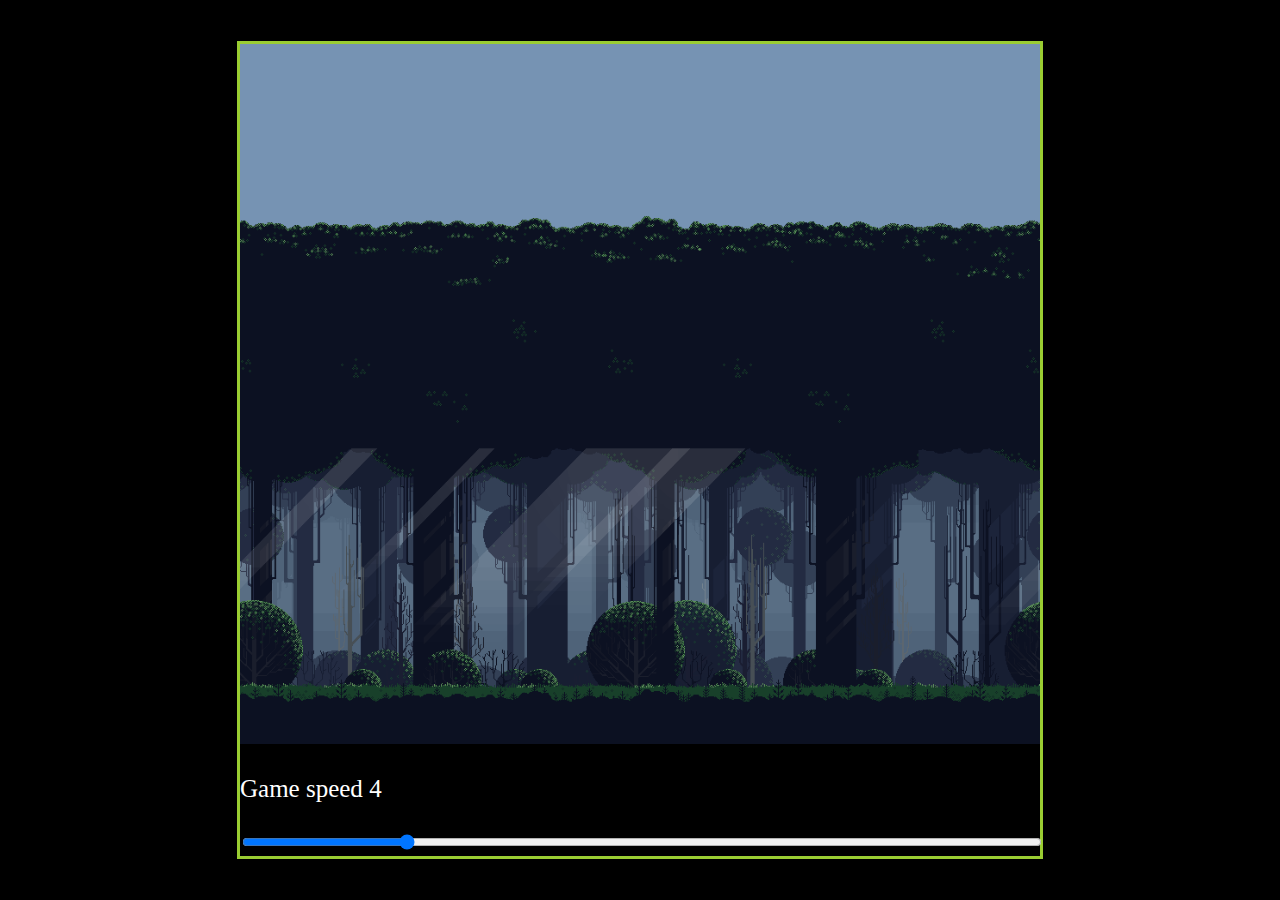
<file: Background/index.html>
<!DOCTYPE html>
<html lang="en">
  <head>
    <meta charset="UTF-8" />
    <meta http-equiv="X-UA-Compatible" content="IE=edge" />
    <meta name="viewport" content="width=device-width, initial-scale=1.0" />
    <title>Parallax Backgrounds</title>
    <link rel="stylesheet" href="style.css" />
  </head>
  <body>
    <div id="container">
      <canvas id="canvas1"></canvas>
      <p>Game speed <span id="showGameSpeed"></span></p>
      <input
        type="range"
        min="0"
        max="20"
        value="5"
        class="slider"
        id="slider"
      />
    </div>
  </body>
  <script src="script.js"></script>
</html>
</file>
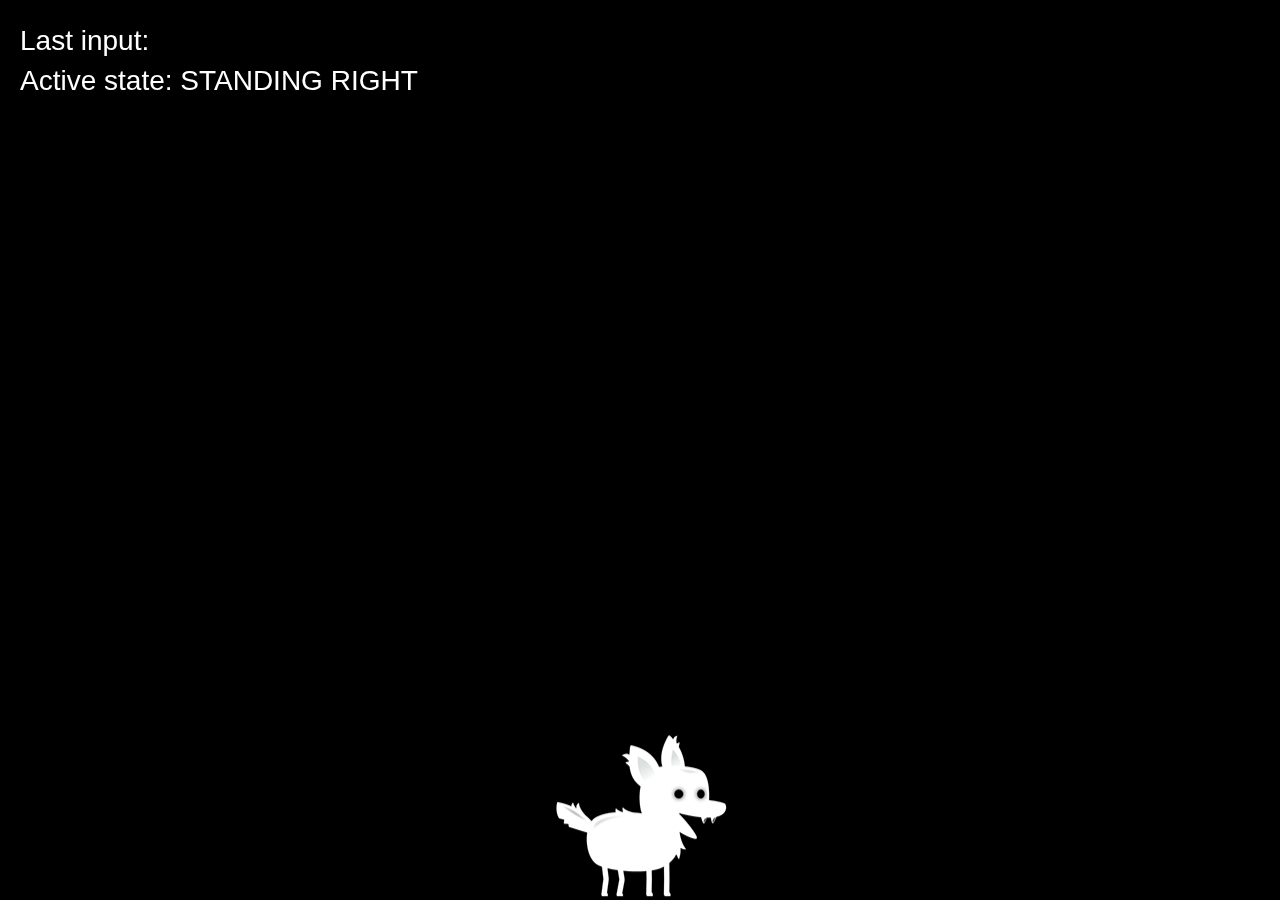
<file: Game2/index.html>
<!DOCTYPE html>
<html lang="en">
  <head>
    <meta charset="UTF-8" />
    <meta http-equiv="X-UA-Compatible" content="IE=edge" />
    <meta name="viewport" content="width=device-width, initial-scale=1.0" />
    <title>Document</title>
    <link rel="stylesheet" href="styles.css" />
  </head>
  <body>
    <canvas id="canvas1"></canvas>
    <img id="dogImage" src="dog.png" />
    <h1 id="loading">LOADING...</h1>

    <script type="module" src="script.js"></script>
  </body>
</html>
</file>
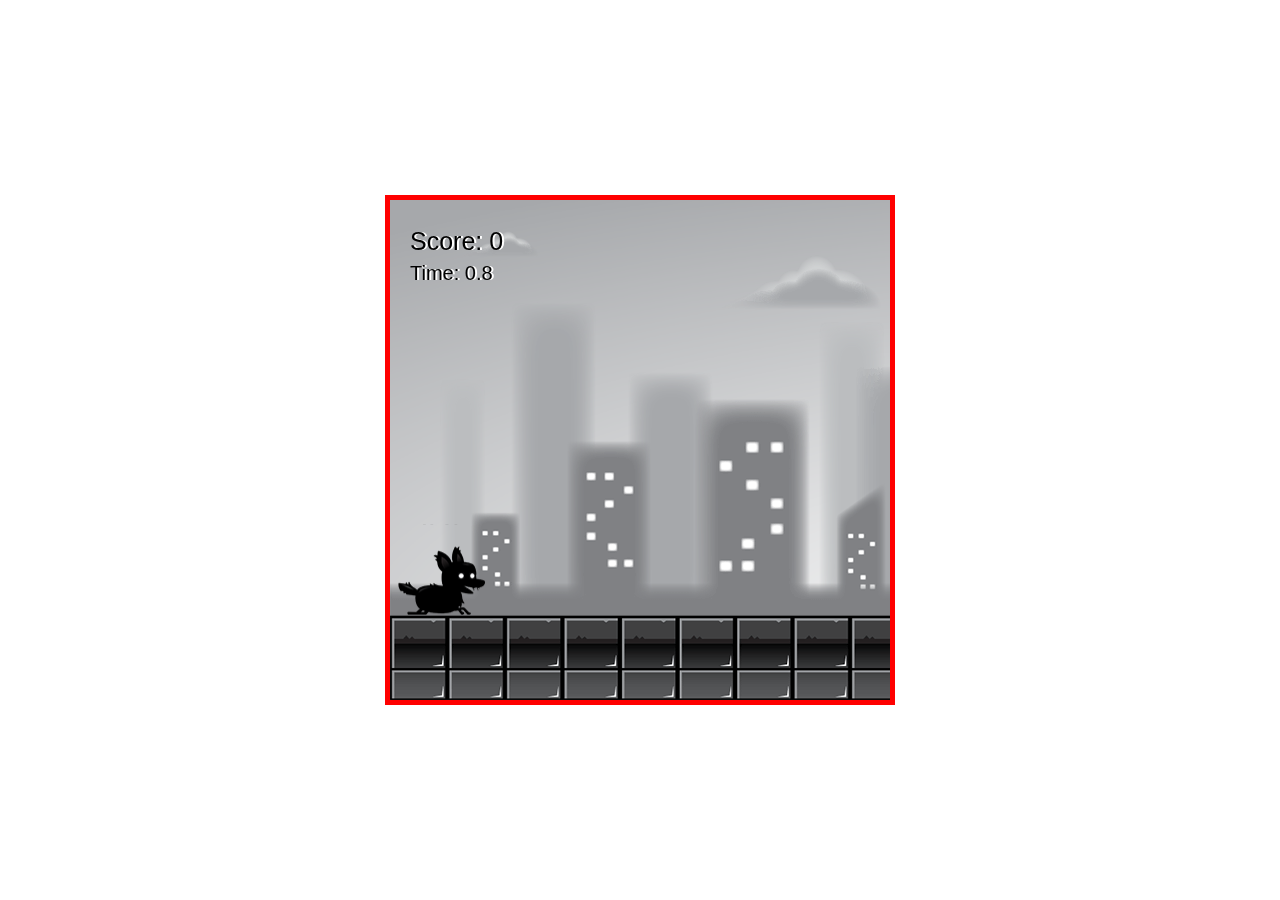
<file: Game3/index.html>
<!DOCTYPE html>
<html lang="en">
  <head>
    <meta charset="UTF-8" />
    <meta http-equiv="X-UA-Compatible" content="IE=edge" />
    <meta name="viewport" content="width=device-width, initial-scale=1.0" />
    <title>Document</title>
    <link rel="stylesheet" href="styles.css" />
  </head>
  <body>
    <canvas id="canvas1"></canvas>
    <img id="player" src="player.png" />
    <img id="layer1" src="layer-1.png" />
    <img id="layer2" src="layer-2.png" />
    <img id="layer3" src="layer-3.png" />
    <img id="layer4" src="layer-4.png" />
    <img id="layer5" src="layer-5.png" />
    <img id="enemy_plant" src="enemy_plant.png" />
    <img id="enemy_spider" src="enemy_spider_big.png" />
    <img id="enemy_fly" src="enemy_fly.png" />
    <img id="fire" src="fire.png" />
    <img id="collisionAnimation" src="boom.png" />
    <script type="module" src="main.js"></script>
  </body>
</html>
</file>
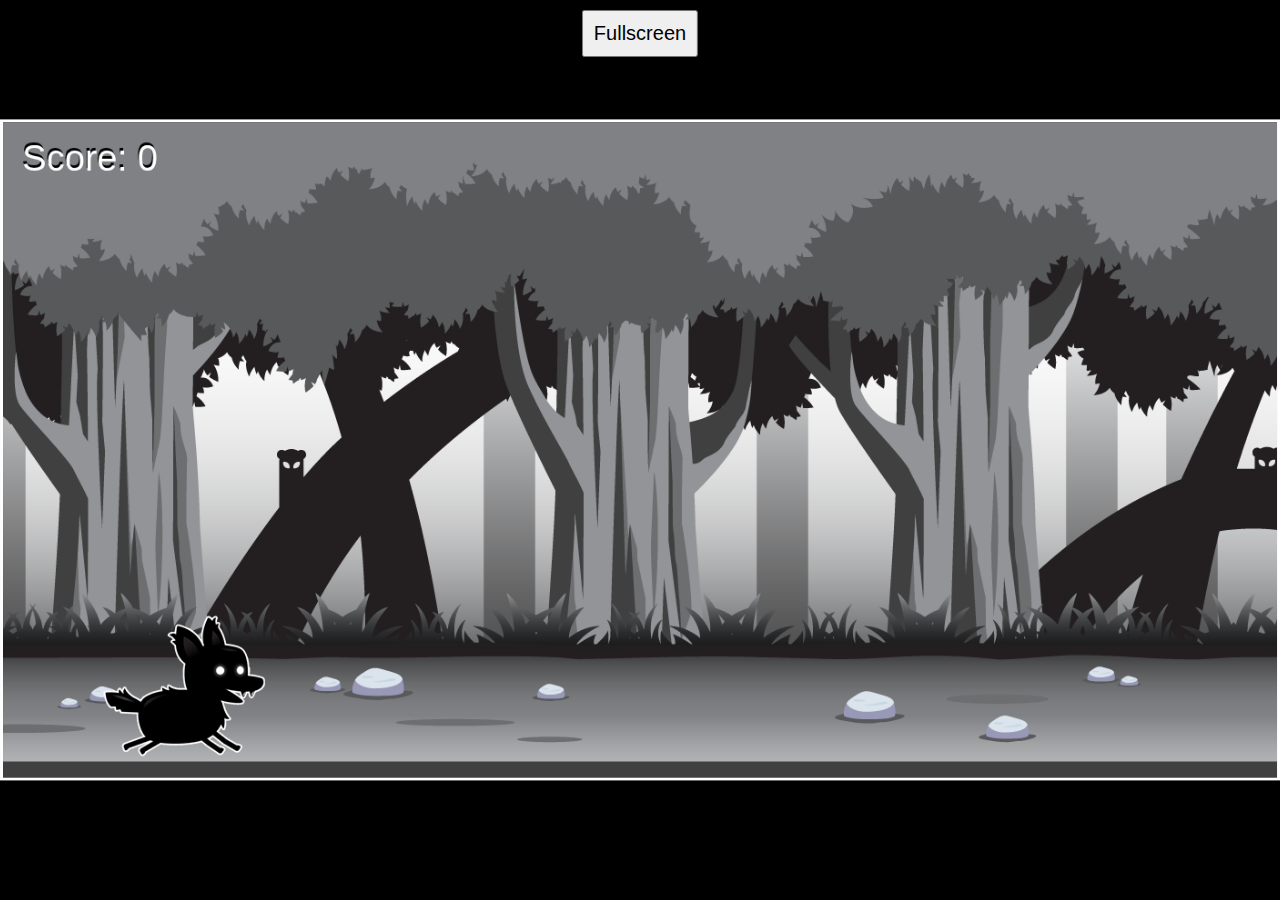
<file: GameNo1/index.html>
<!DOCTYPE html>
<html lang="en">
  <head>
    <meta charset="UTF-8" />
    <meta http-equiv="X-UA-Compatible" content="IE=edge" />
    <meta name="viewport" content="width=device-width, initial-scale=1.0" />
    <title>Side scroller Game</title>
    <link rel="stylesheet" href="styles.css" />
  </head>
  <body>
    <canvas id="canvas1"></canvas>
    <img id="background" src="background.png" alt="" />
    <img id="enemy" src="enemy_worm.png" alt="" />
    <img id="playerImage" src="player.png" alt="" />
    <button id="fullScreenButton">Fullscreen</button>
    <script src="script.js"></script>
  </body>
</html>
</file>
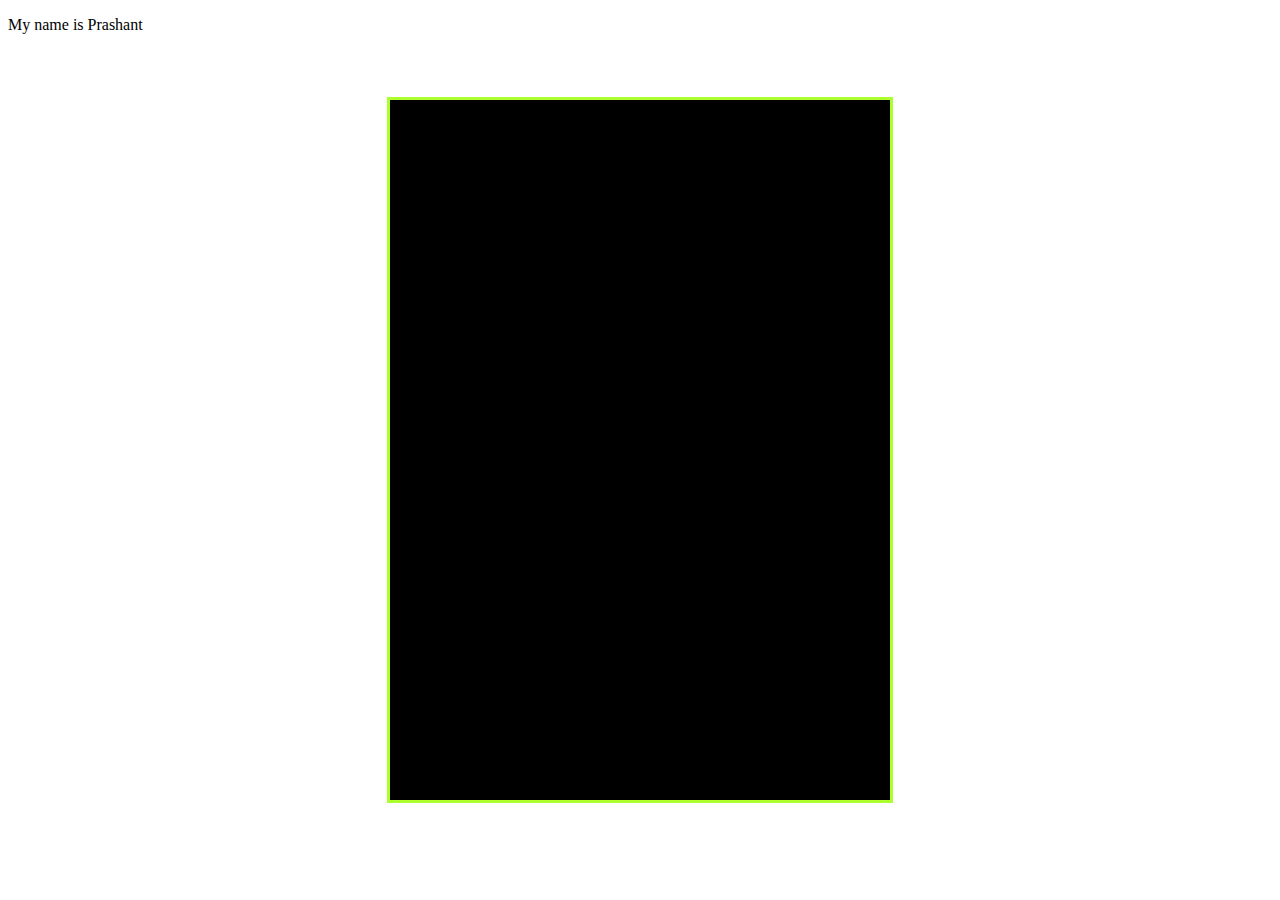
<file: miniProject4/index.html>
<!DOCTYPE html>
<html lang="en">
  <head>
    <meta charset="UTF-8" />
    <meta http-equiv="X-UA-Compatible" content="IE=edge" />
    <meta name="viewport" content="width=device-width, initial-scale=1.0" />
    <title>Collision Detection</title>
    <link rel="stylesheet" href="styles.css" />
  </head>
  <body>
    <p id="myname">My name is Prashant</p>
    <canvas id="canvas1"></canvas>
    <script src="script.js"></script>
  </body>
</html>
</file>
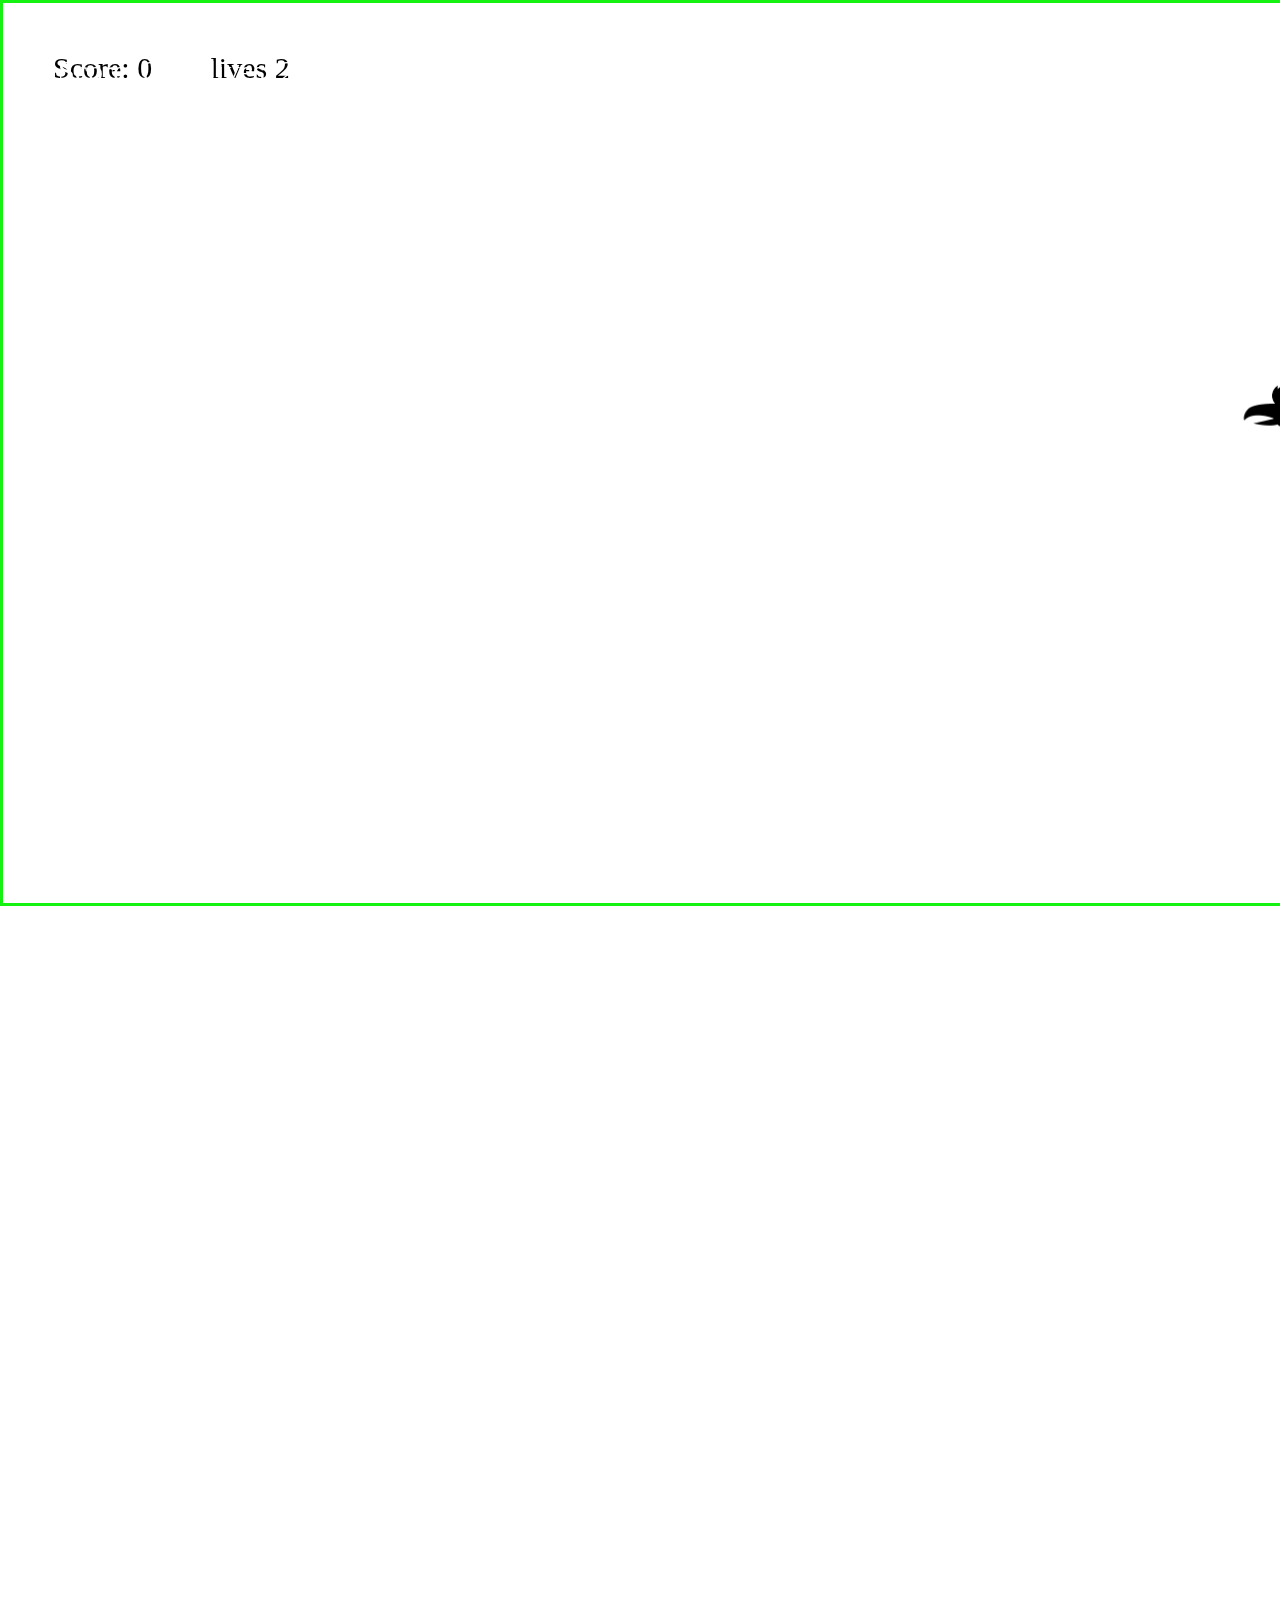
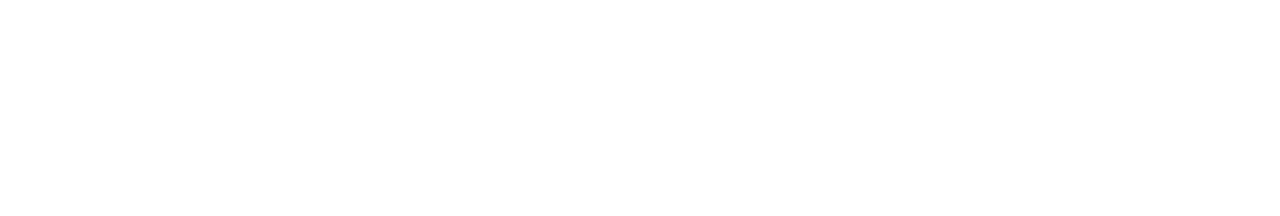
<file: miniProject5/index.html>
<!DOCTYPE html>
<html lang="en">
  <head>
    <meta charset="UTF-8" />
    <meta http-equiv="X-UA-Compatible" content="IE=edge" />
    <meta name="viewport" content="width=device-width, initial-scale=1.0" />
    <link rel="stylesheet" href="styles.css" />
    <title>GameNo.1</title>
  </head>
  <body>
    <canvas id="collisionCanvas"></canvas>
    <canvas id="canvas1"></canvas>
    <script src="script.js"></script>
  </body>
</html>
</file>
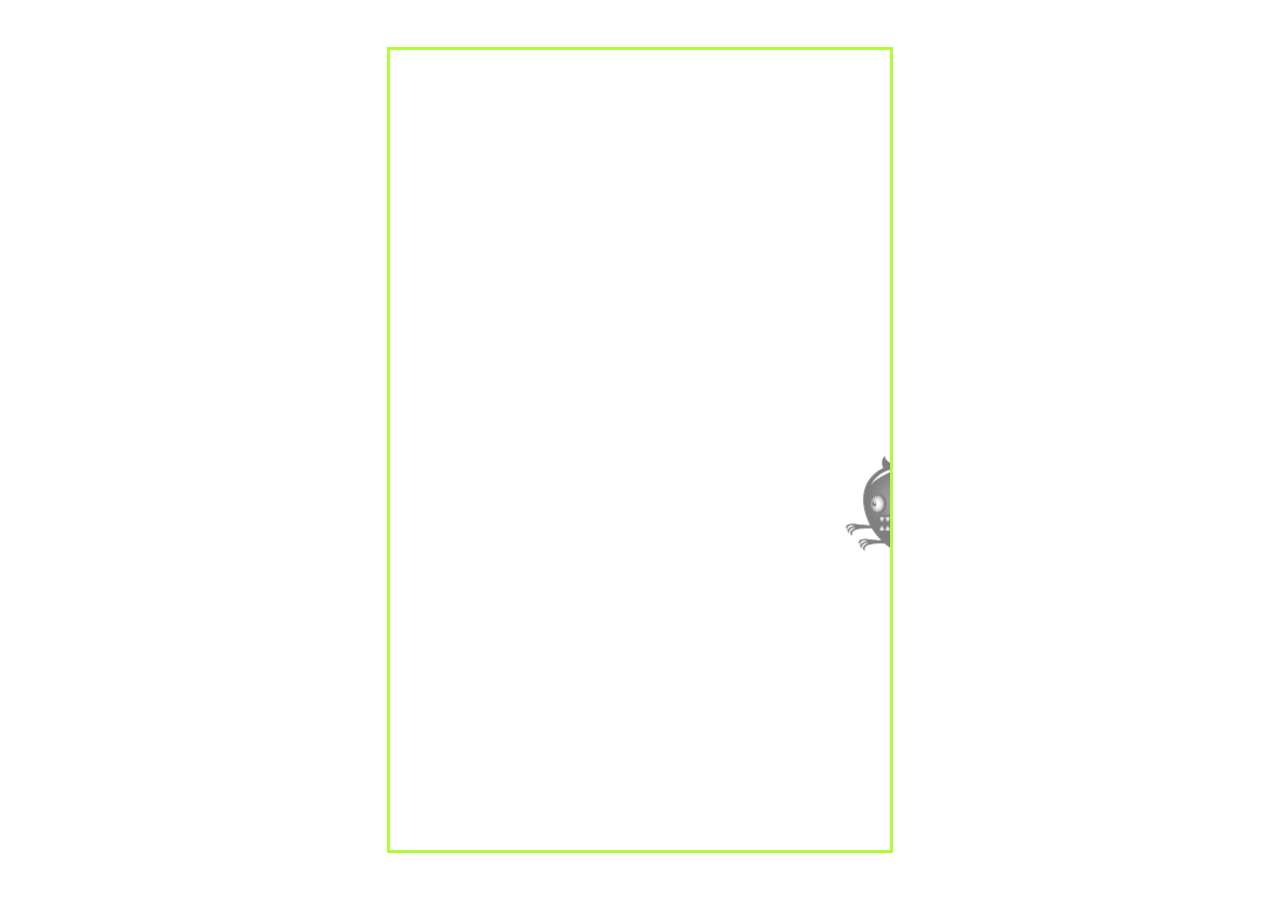
<file: miniProject6/index.html>
<!DOCTYPE html>
<html lang="en">
  <head>
    <meta charset="UTF-8" />
    <meta http-equiv="X-UA-Compatible" content="IE=edge" />
    <meta name="viewport" content="width=device-width, initial-scale=1.0" />
    <link rel="stylesheet" href="styles.css" />
    <title>Enemy types with javasript</title>
  </head>
  <body>
    <canvas id="canvas1"></canvas>
    <img id="worm" src="enemy_worm.png" />
    <img id="spider" src="enemy_spider.png" />
    <img id="ghost" src="enemy_ghost.png" />
    <script src="script.js"></script>
  </body>
</html>
</file>
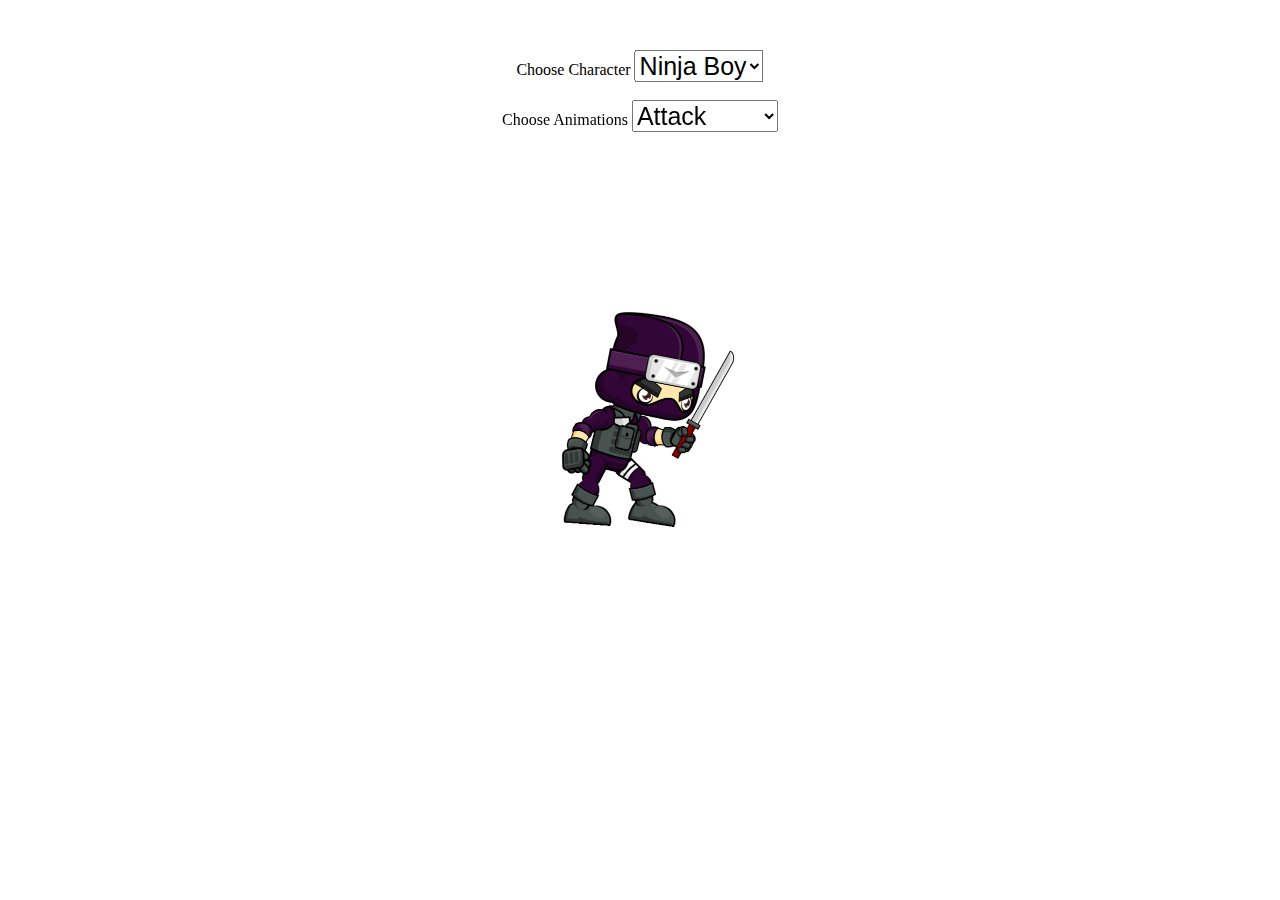
<file: Ninjas/index.html>
<!DOCTYPE html>
<html lang="en">
  <head>
    <meta charset="UTF-8" />
    <meta http-equiv="X-UA-Compatible" content="IE=edge" />
    <meta name="viewport" content="width=device-width, initial-scale=1.0" />
    <link rel="stylesheet" href="styles.css" />
    <title>Document</title>
  </head>
  <body>
    <canvas id="canvas" width="600" height="600"></canvas>
    <div class="chooseHero">
      <label for="character">Choose Character</label>
      <select name="character" id="character">
        <option value="0">Ninja Boy</option>
        <option value="1">Ninja Girl</option>
      </select>
    </div>
    <div class="controls">
      <label for="animations">Choose Animations</label>
      <select name="animations" id="animations">
        <option value="attack">Attack</option>
        <option value="climb">Climb</option>
        <option value="dead">dead</option>
        <option value="glide">glide</option>
        <option value="idle">idle</option>
        <option value="jump">jump</option>
        <option value="jumpAttack">jumpAttack</option>
        <option value="jumpThrow">jumpThrow</option>
        <option value="run">run</option>
        <option value="slide">slide</option>
        <option value="throw">throw</option>
      </select>
    </div>
  </body>
  <script src="script.js"></script>
</html>
</file>
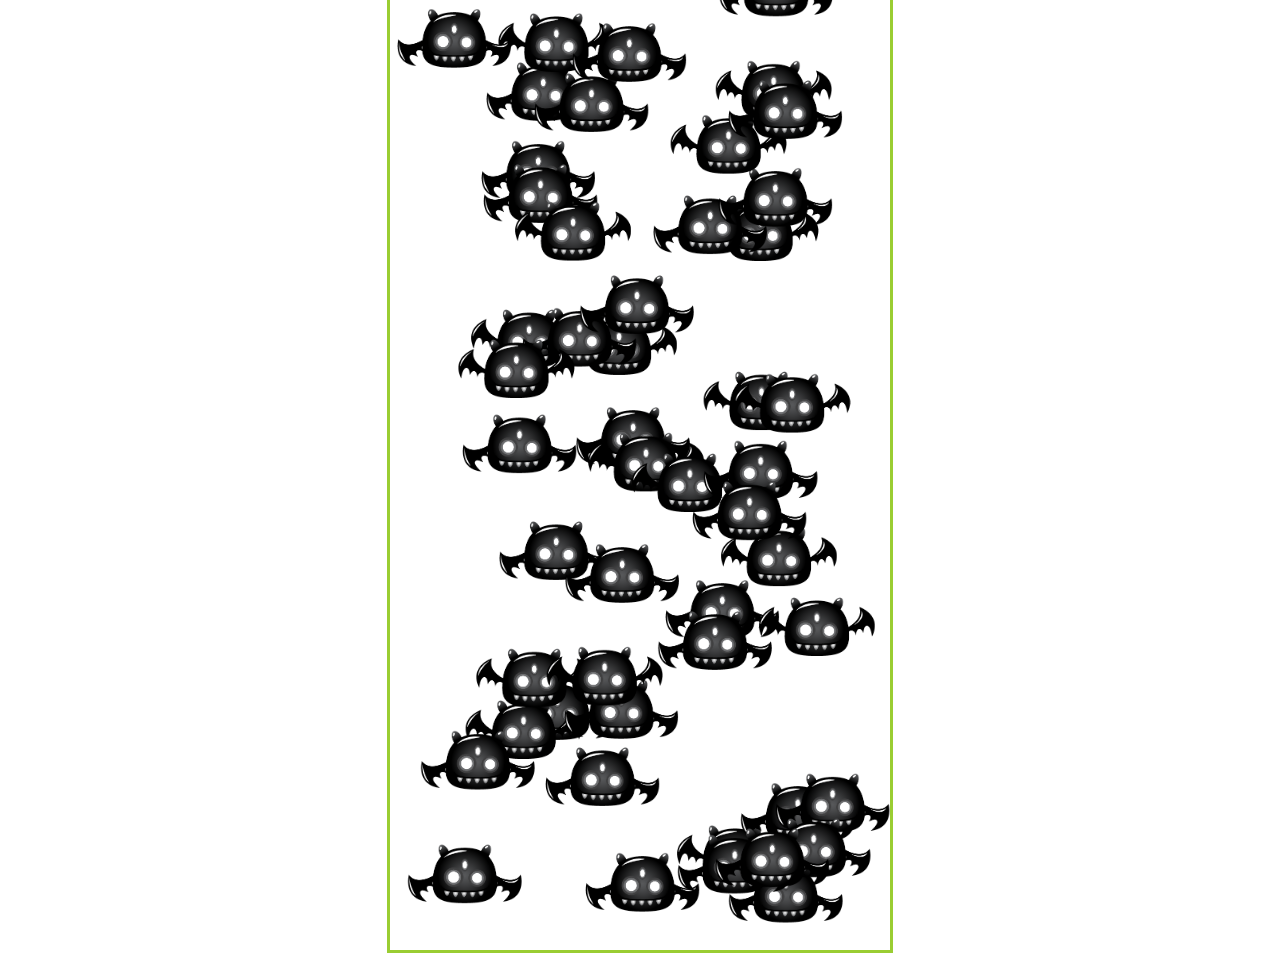
<file: miniProject3/EnemyPattern1/index.html>
<!DOCTYPE html>
<html lang="en">
  <head>
    <meta charset="UTF-8" />
    <meta http-equiv="X-UA-Compatible" content="IE=edge" />
    <meta name="viewport" content="width=device-width, initial-scale=1.0" />
    <link rel="stylesheet" href="styles.css" />
    <title>NPC movement Animation</title>
  </head>
  <body>
    <canvas id="canvas1"></canvas>
    <script src="script.js"></script>
  </body>
</html>
</file>
<file: Background/style.css>
body {
  background: black;
}
#container {
  position: absolute;
  width: 800px;
  transform: translate(-50%, -50%);
  top: 50%;
  left: 50%;
  border: 3px solid yellowgreen;
  font-size: 25px;
}
#canvas1 {
  position: relative;
  /* border: 3px solid greenyellow; */
  width: 800px;
  height: 700px;
  /* transform: translate(-50%, -50%);
  top: 50%;
  left: 50%; */
}
#slider {
  width: 100%;
}
p {
  color: white;
}
</file>
<file: Game2/styles.css>
* {
  margin: 0;
  padding: 0;
  box-sizing: border-box;
  font-family: 'Helvetica', cursive;
}
body {
  overflow: hidden;
}
canvas {
  background: black;
  top: 0;
  left: 0;
}
img {
  display: none;
}
#loading {
  position: absolute;
  top: 50%;
  width: 100%;
  text-align: center;
  font-size: 100px;
}
</file>
<file: Game3/styles.css>
* {
  margin: 0;
  padding: 0;
  box-sizing: border-box;
}
#canvas1 {
  border: 5px solid red;
  position: absolute;
  top: 50%;
  left: 50%;
  transform: translate(-50%, -50%);
  max-width: 100%;
  max-height: 100%;
}
#player {
  display: none;
}

#layer1,
#layer2,
#layer3,
#layer5,
#layer4,
#enemy_fly,
#enemy_plant,
#enemy_spider,
#fire,
#collisionAnimation {
  display: none;
}
</file>
<file: GameNo1/styles.css>
* {
  margin: 0;
  padding: 0;
  box-sizing: border-box;
}
body {
  background: black;
}
#canvas1 {
  position: absolute;
  top: 50%;
  left: 50%;
  border: solid white;
  transform: translate(-50%, -50%);
  max-width: 100%;
  max-height: 100%;
}
#playerImage,
#enemy,
#background {
  display: none;
}
#fullScreenButton {
  position: absolute;
  font-size: 20px;
  padding: 10px;
  top: 10px;
  left: 50%;
  transform: translate(-50%);
}
</file>
<file: miniProject4/styles.css>
#canvas1 {
  border: 3px solid greenyellow;
  position: absolute;
  width: 500px;
  height: 700px;
  background: black;
  top: 50%;
  left: 50%;
  transform: translate(-50%, -50%);
}
</file>
<file: miniProject5/styles.css>
body {
  background-image: url("https://images-wixmp-ed30a86b8c4ca887773594c2.wixmp.com/f/03d6d1a5-7133-460b-a65f-b403f180281d/d380x7u-0170e0c4-c178-4dae-ae80-7c3442119c19.jpg?token=eyJ0eXAiOiJKV1QiLCJhbGciOiJIUzI1NiJ9.[base64].04HieNP6W1OpUl--LjblbCnA1TcxAQY0LzWEygURZdU");
  /* background-position-x: 100vh; */
  /* background-position-y: 100vh; */
  width: 200vw;
  height: 200vh;
  overflow: hidden;
}

canvas {
  border: solid rgb(21, 241, 17);
  position: absolute;
  top: 0;
  left: 0;
  width: 100%;
  height: 100%;
}
#collisionCanvas {
  opacity: 0;
}
</file>
<file: miniProject6/styles.css>
canvas {
  position: absolute;
  width: 500px;
  height: 800px;
  border: 3px solid greenyellow;
  top: 50%;
  left: 50%;
  transform: translate(-50%, -50%);
}
img {
  display: none;
}
</file>
<file: Ninjas/styles.css>
body {
  background: white;
}
#canvas {
  /* border: 5px solid black; */
  position: absolute;
  top: 50%;
  left: 50%;
  transform: translate(-50%, -50%);
  width: 800px;
  height: 700px;
}
.chooseHero {
  position: absolute;
  z-index: 10;
  top: 50px;
  left: 50%;
  transform: translateX(-50%);
}
.controls {
  position: absolute;
  z-index: 10;
  top: 100px;
  left: 50%;
  transform: translateX(-50%);
}
.controls select,
option,
.chooseHero select,
option {
  font-size: 25px;
}
</file>
<file: miniProject3/EnemyPattern1/styles.css>
#canvas1 {
  position: absolute;
  border: 3px solid yellowgreen;
  transform: translate(-50%, -50%);
  width: 500px;
  height: 1000px;
  top: 50%;
  left: 50%;
}
</file>
